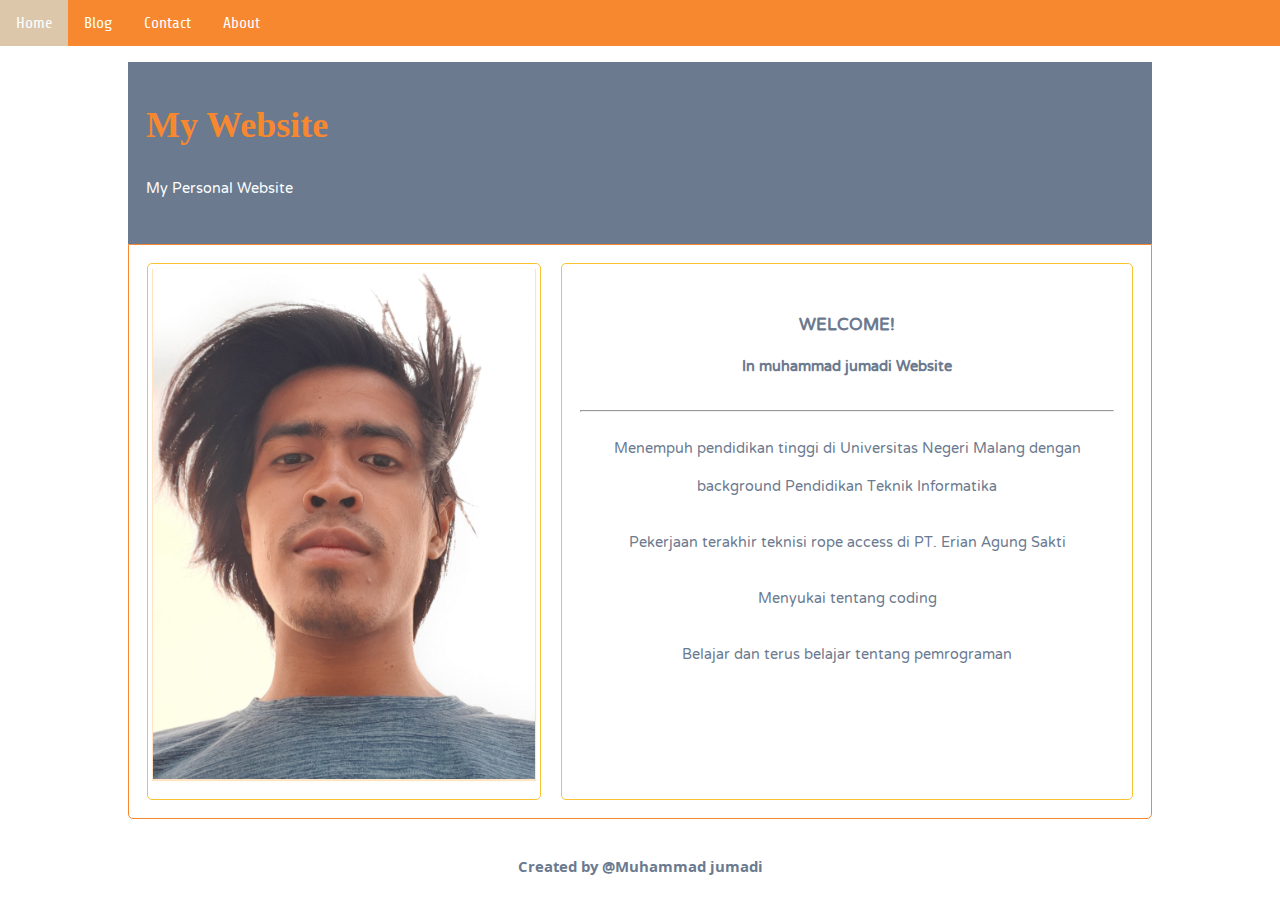
<file: index.html>
<!DOCTYPE html>
<html lang="en">
<head>
    <meta charset="UTF-8">
    <meta name="viewport" content="width=device-width, initial-scale=1.0">
    <meta http-equiv="X-UA-Compatible" content="ie=edge">
    <title>Muhammad jumadi</title>
    <link href="https://fonts.googleapis.com/css?family=Baloo+Bhai|Khula|Molengo|NTR|Share&display=swap" rel="stylesheet">
    <link type="text/css" rel="stylesheet" href="style.css">
</head>
<body>
    <Header>
        <ul class="topnav">
            <li><a class="kiri" href="index.html"> Home</a></li>
            <li><a href="blog.html"> Blog</a></li>
            <li><a href="contact.html"> Contact</a></li>
            <li><a href="about.html"> About</a></li>
        </ul>
    </Header>
    <div class="content">
        <section>
            <h1>My Website</h1>                                                                                                                                                                                                                                                                                                                                                                                                       
            <p class="sub-h">My Personal Website</p>
        </section>
        <div class="row-grid-1">            
            <div class="content-1">
                <img src="assets/p1.jpg" alt="img">
            </div>
            <div class="content-2">
                <h3>WELCOME!</h3>
                <h4>In muhammad jumadi Website</h4>
                <hr>
                <p>Menempuh pendidikan tinggi di Universitas Negeri Malang dengan background Pendidikan Teknik Informatika</p>
                <p>Pekerjaan terakhir teknisi rope access di PT. Erian Agung Sakti</p>
                <p>Menyukai tentang coding</p>
                <p>Belajar dan terus belajar tentang pemrograman</p>
            </div>
        </div>
    </div>
    <footer>
       <H4>Created by @Muhammad jumadi</H4>
    </footer>
</body>
</html>
</file>
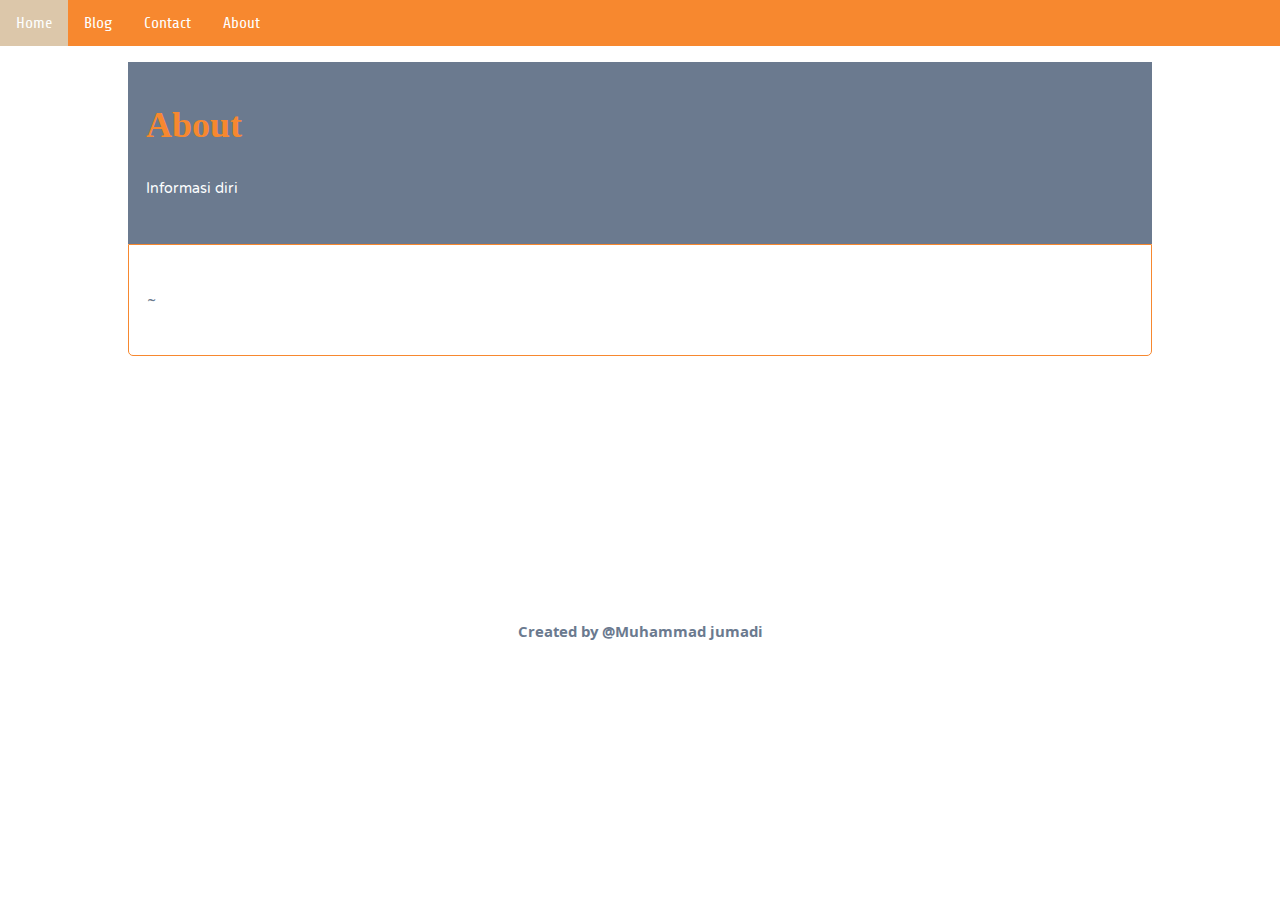
<file: about.html>
<!DOCTYPE html>
<html lang="en">
<head>
    <meta charset="UTF-8">
    <meta name="viewport" content="width=device-width, initial-scale=1.0">
    <meta http-equiv="X-UA-Compatible" content="ie=edge">
    <title>Muhammad jumadi</title>
    <link href="https://fonts.googleapis.com/css?family=Baloo+Bhai|Khula|Molengo|NTR|Share&display=swap" rel="stylesheet">
    <link type="text/css" rel="stylesheet" href="style.css">
</head>
<body>
    <Header>
        <ul class="topnav">
            <li><a class="kiri" href="index.html"> Home</a></li>
            <li><a href="blog.html"> Blog</a></li>
            <li><a href="contact.html"> Contact</a></li>
            <li><a href="about.html"> About</a></li>
        </ul>
    </Header>
    <div class="content">
        <section>
            <h1>About</h1>
            <p class="sub-h">Informasi diri</p>
        </section>
        <div class="row"> 
            <p>~</p>
        </div>
    </div>
    <footer>
       <H4>Created by @Muhammad jumadi</H4>
    </footer>
</body>
</html>
</file>
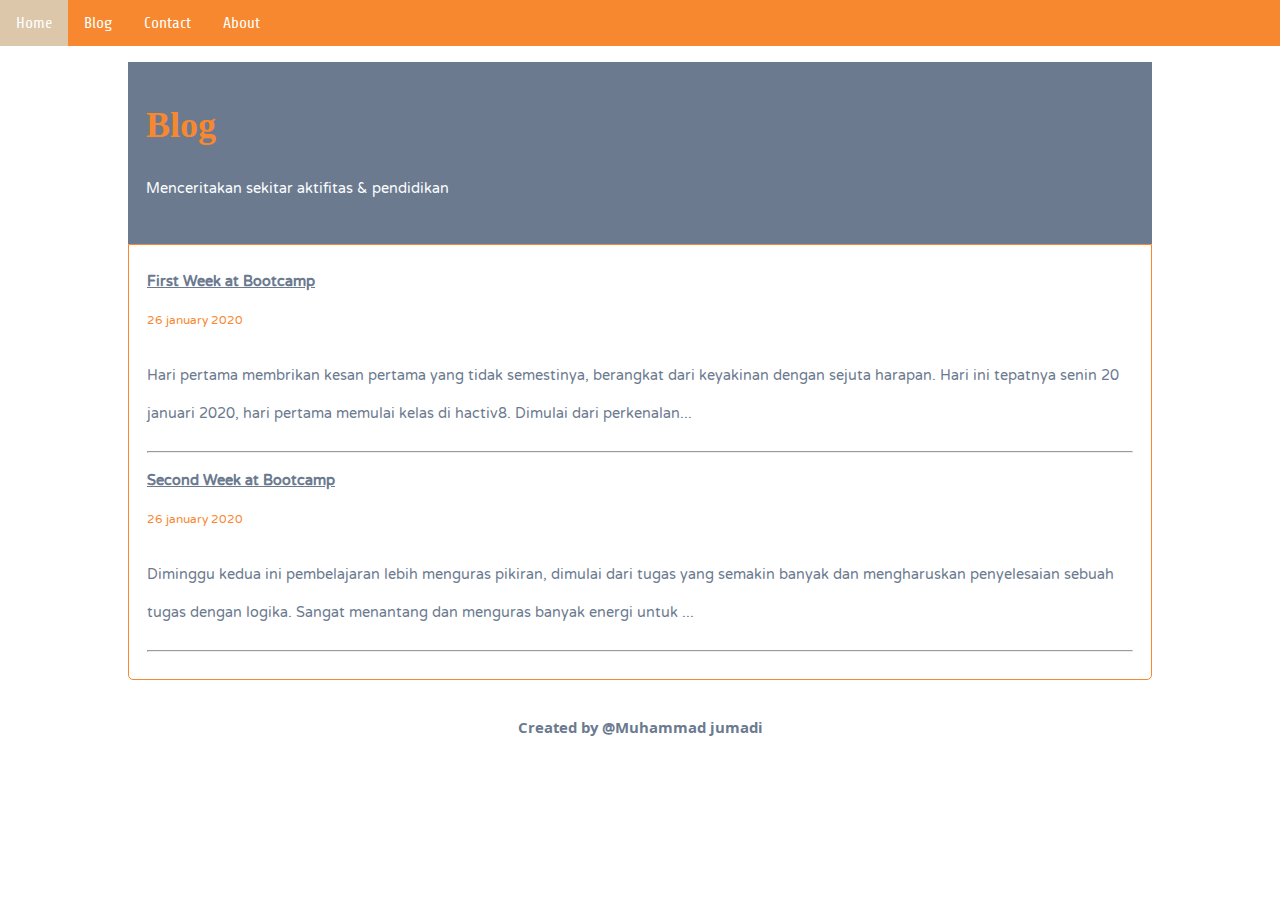
<file: blog.html>
<!DOCTYPE html>
<html lang="en">
<head>
    <meta charset="UTF-8">
    <meta name="viewport" content="width=device-width, initial-scale=1.0">
    <meta http-equiv="X-UA-Compatible" content="ie=edge">
    <title>Muhammad jumadi</title>
    <link href="https://fonts.googleapis.com/css?family=Baloo+Bhai|Khula|Molengo|NTR|Share&display=swap" rel="stylesheet">
    <link type="text/css" rel="stylesheet" href="style.css">
</head>
<body>
    <Header>
        <ul class="topnav">
            <li><a class="kiri" href="index.html"> Home</a></li>
            <li><a href="blog.html"> Blog</a></li>
            <li><a href="contact.html"> Contact</a></li>
            <li><a href="about.html"> About</a></li>
        </ul>
    </Header>
    <div class="content">
        <section>
            <h1>Blog</h1>
            <p class="sub-h">Menceritakan sekitar aktifitas & pendidikan</p>
        </section>
        <div class="row">
            <a href="first-week.html"><b>First Week at Bootcamp</b></a><br>
            <small>26 january 2020</small>
            <p>Hari pertama membrikan kesan pertama yang tidak semestinya, berangkat dari keyakinan dengan sejuta harapan. Hari ini tepatnya senin 20 januari 2020, hari pertama memulai kelas di hactiv8. Dimulai dari perkenalan...</p>
            <hr>
            <a href="second-week.html"><b>Second Week at Bootcamp</b></a><br>
            <small>26 january 2020</small>
            <p>Diminggu kedua ini pembelajaran lebih menguras pikiran, dimulai dari tugas yang semakin banyak dan mengharuskan 
                penyelesaian sebuah tugas dengan logika. Sangat menantang dan menguras banyak energi untuk ...</p>
            <hr>
        </div>
    </div>
    <footer>
       <H4>Created by @Muhammad jumadi</H4>
    </footer>
</body>
</html>
</file>
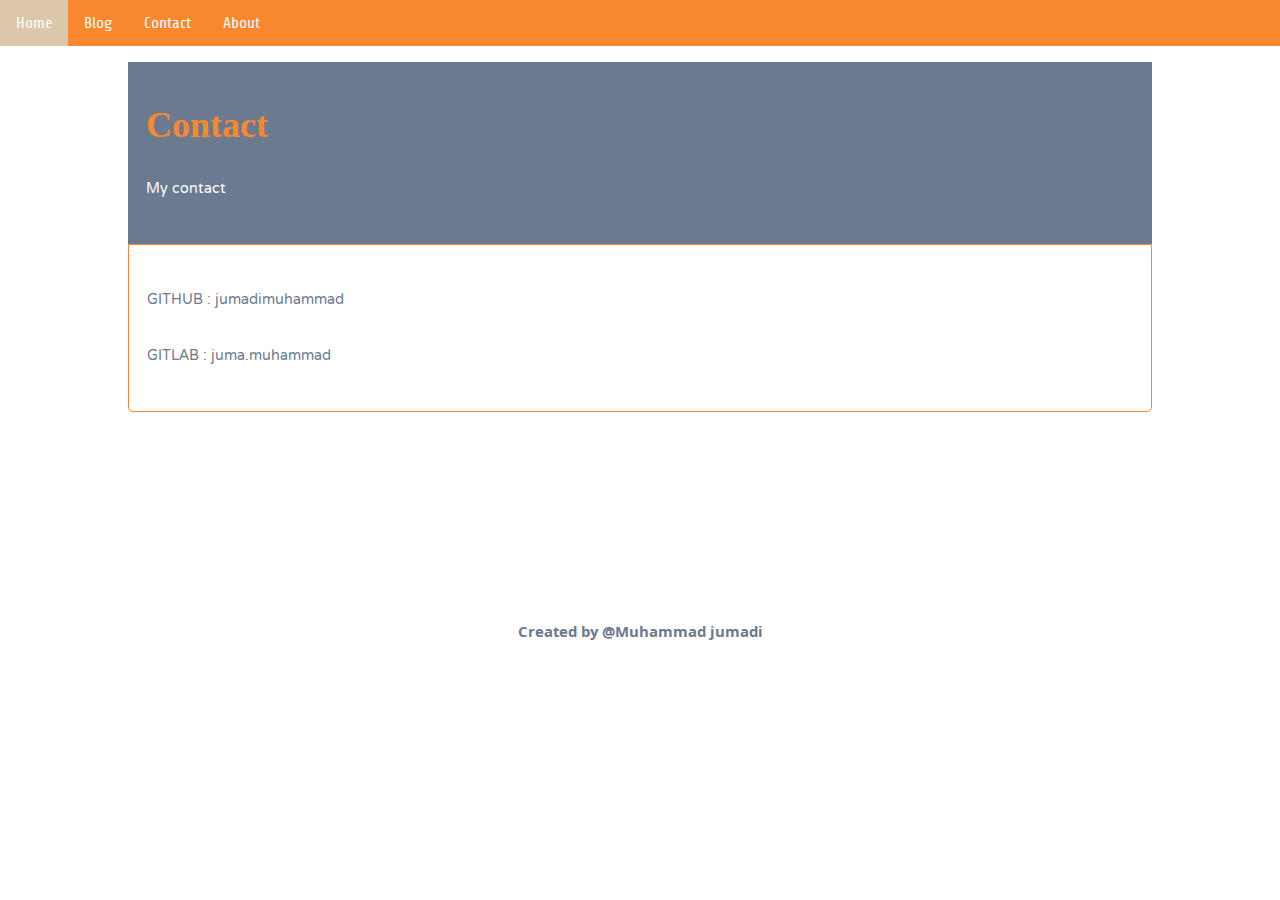
<file: contact.html>
<!DOCTYPE html>
<html lang="en">
<head>
    <meta charset="UTF-8">
    <meta name="viewport" content="width=device-width, initial-scale=1.0">
    <meta http-equiv="X-UA-Compatible" content="ie=edge">
    <title>Muhammad jumadi</title>
    <link href="https://fonts.googleapis.com/css?family=Baloo+Bhai|Khula|Molengo|NTR|Share&display=swap" rel="stylesheet">
    <link type="text/css" rel="stylesheet" href="style.css">
</head>
<body>
    <Header>
        <ul class="topnav">
            <li><a class="kiri" href="index.html"> Home</a></li>
            <li><a href="blog.html"> Blog</a></li>
            <li><a href="contact.html"> Contact</a></li>
            <li><a href="about.html"> About</a></li>
        </ul>
    </Header>
    <div class="content">
        <section>
            <h1>Contact</h1>
            <p class="sub-h">My contact</p>
        </section>
        <div class="row"> 
            <p>GITHUB : jumadimuhammad</p>
            <p>GITLAB : juma.muhammad</p>
        </div>
    </div>
    <footer>
       <H4>Created by @Muhammad jumadi</H4>
    </footer>
</body>
</html>
</file>
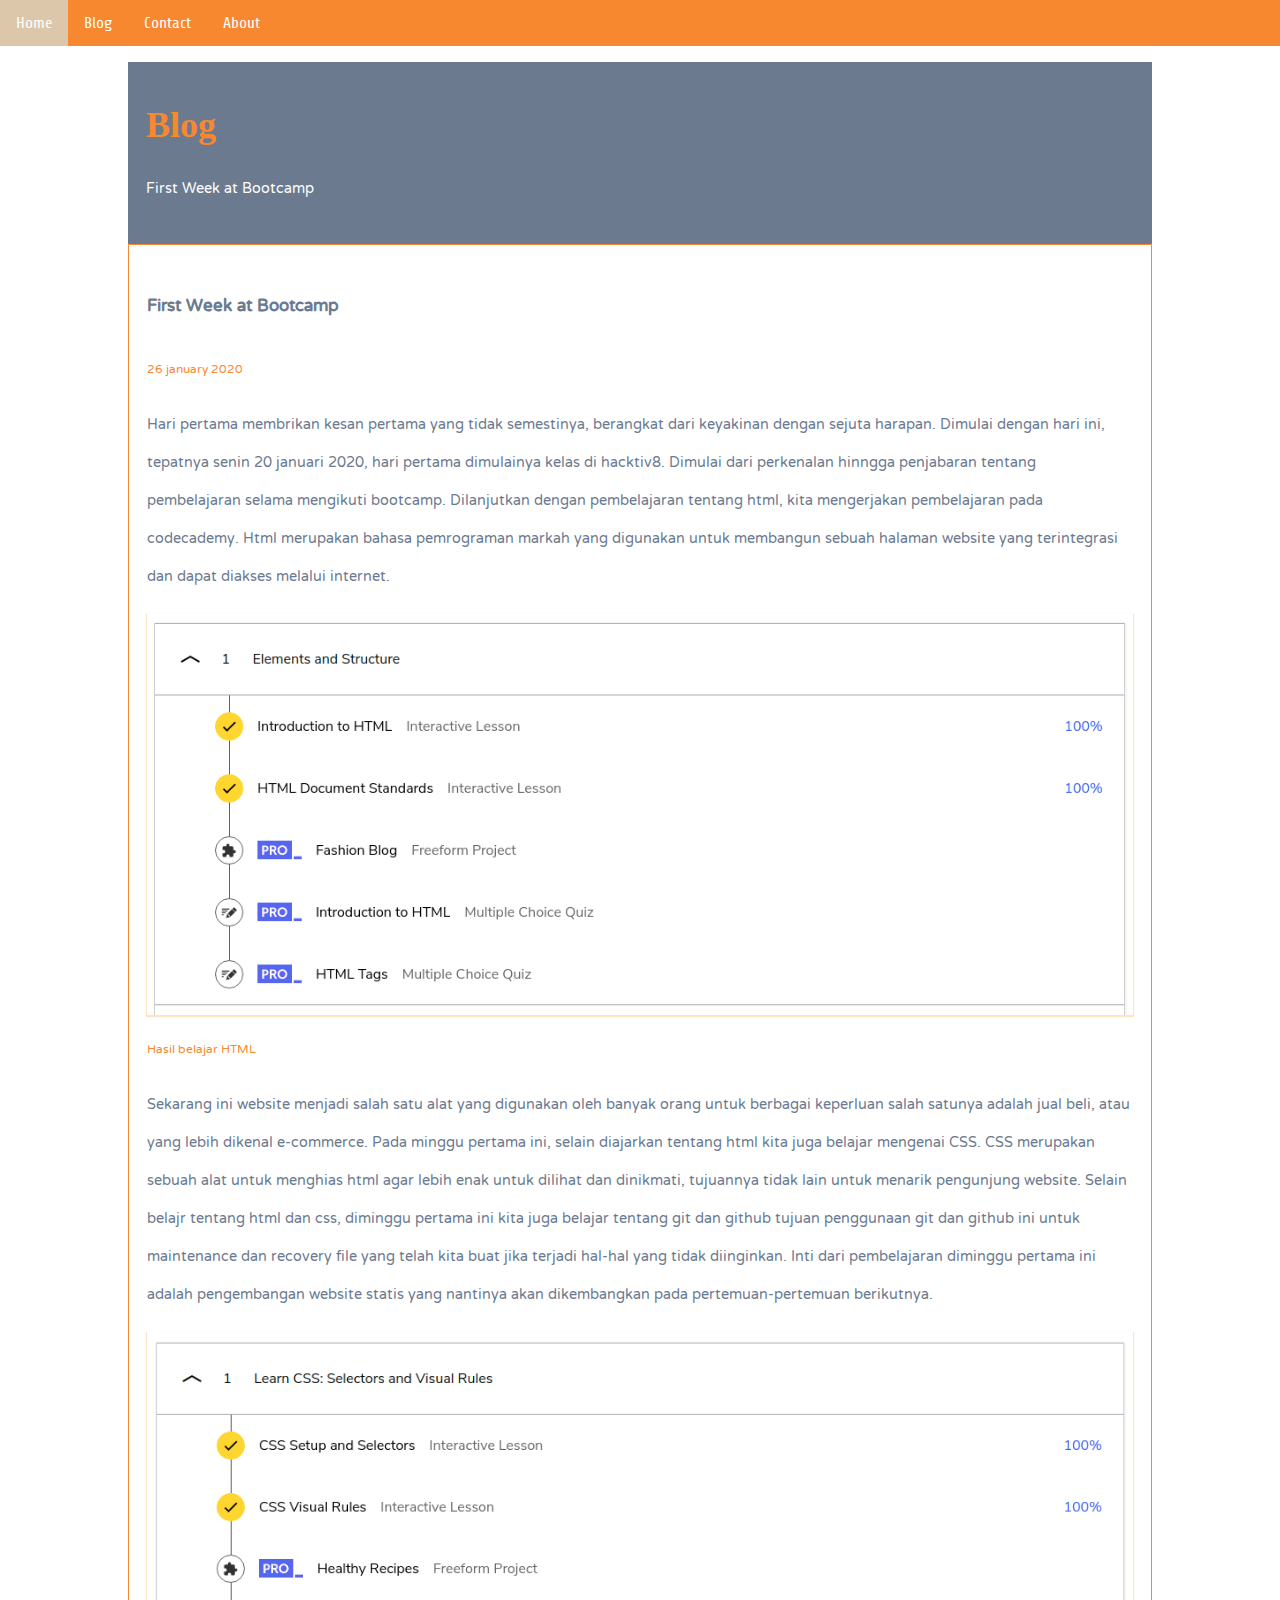
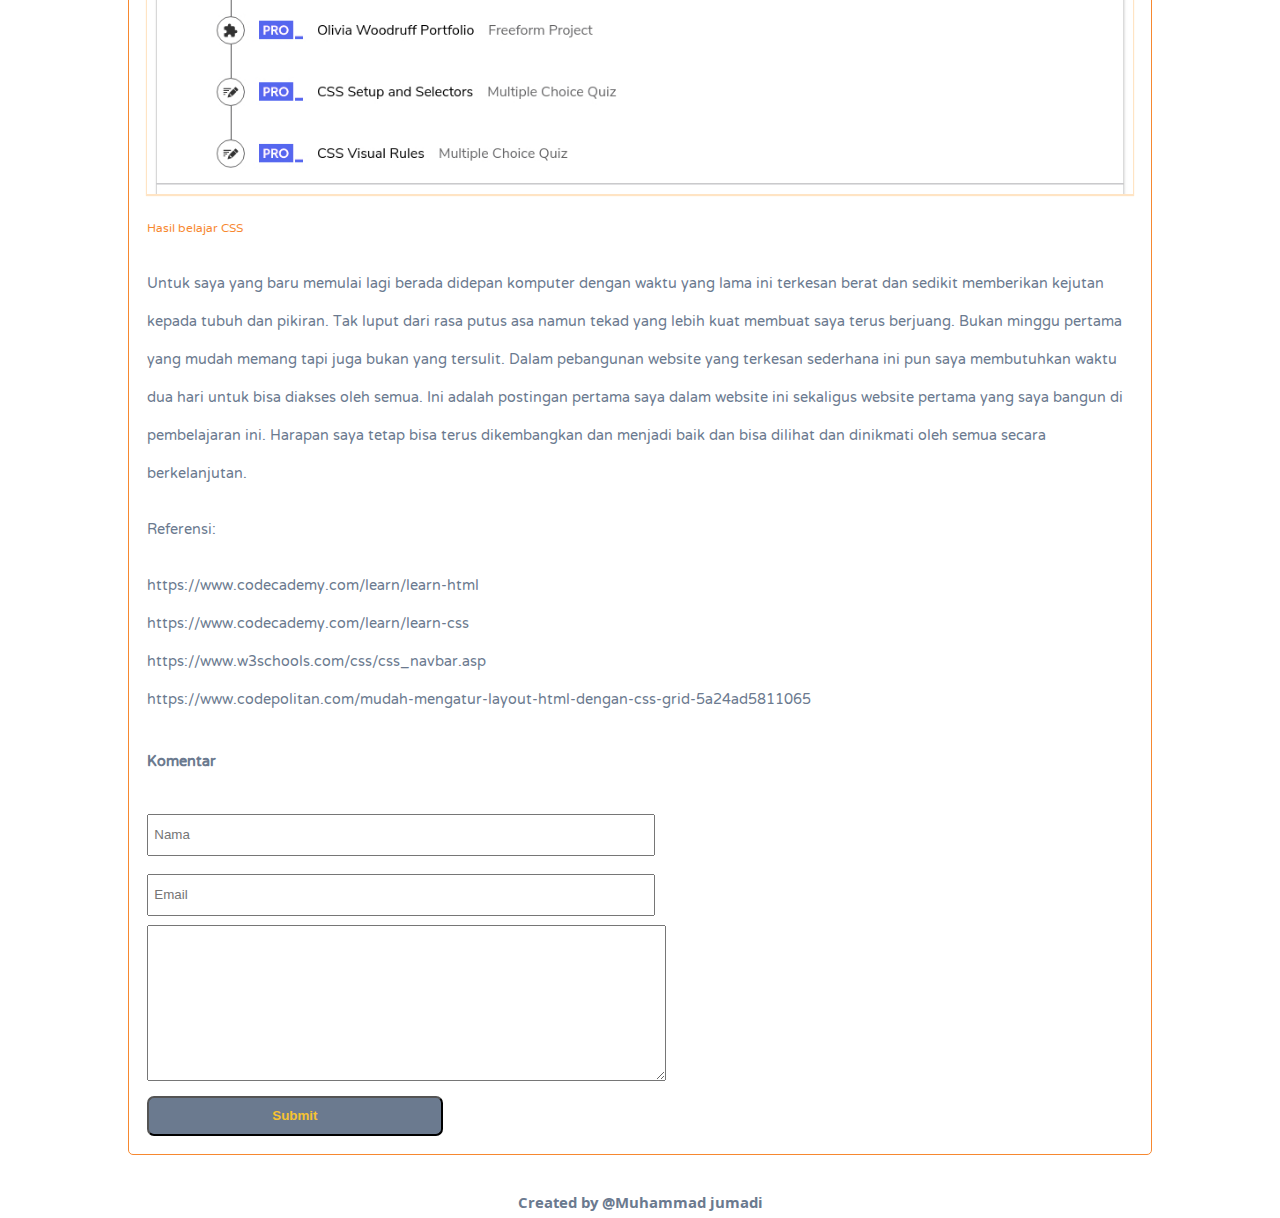
<file: first-week.html>
<!DOCTYPE html>
<html lang="en">
<head>
    <meta charset="UTF-8">
    <meta name="viewport" content="width=device-width, initial-scale=1.0">
    <meta http-equiv="X-UA-Compatible" content="ie=edge">
    <title>Muhammad jumadi</title>
    <link href="https://fonts.googleapis.com/css?family=Baloo+Bhai|Khula|Molengo|NTR|Share&display=swap" rel="stylesheet">
    <link type="text/css" rel="stylesheet" href="style.css">
</head>
<body>
    <Header>
        <ul class="topnav">
            <li><a class="kiri" href="index.html"> Home</a></li>
            <li><a href="blog.html"> Blog</a></li>
            <li><a href="contact.html"> Contact</a></li>
            <li><a href="about.html"> About</a></li>
        </ul>
    </Header>
    <div class="content">
        <section>
            <h1>Blog</h1>
            <p class="sub-h">First Week at Bootcamp</p>
        </section>
        <div class="row">
            <h3>First Week at Bootcamp</h3>
            <small>26 january 2020</small>
            <p>Hari pertama membrikan kesan pertama yang tidak semestinya, berangkat dari keyakinan dengan sejuta harapan.
                Dimulai dengan hari ini, tepatnya senin 20 januari 2020, hari pertama dimulainya kelas di hacktiv8.
                Dimulai dari perkenalan hinngga penjabaran tentang pembelajaran selama mengikuti bootcamp. Dilanjutkan dengan
                pembelajaran tentang html, kita mengerjakan pembelajaran pada codecademy. Html merupakan bahasa pemrograman markah
                yang digunakan untuk membangun sebuah halaman website yang terintegrasi dan dapat diakses melalui internet.</p>
                <img src="assets/post-1/html.png" alt="html">
                <small>Hasil belajar HTML</small>

            <p>Sekarang ini website menjadi salah satu alat yang digunakan oleh banyak orang untuk berbagai keperluan salah
                satunya adalah jual beli, atau yang lebih dikenal e-commerce. Pada minggu pertama ini, selain diajarkan tentang html
                kita juga belajar mengenai CSS. CSS merupakan sebuah alat untuk menghias html agar lebih enak untuk dilihat dan dinikmati,
                tujuannya tidak lain untuk menarik pengunjung website. Selain belajr tentang html dan css, diminggu pertama ini kita
                juga belajar tentang git dan github tujuan penggunaan git dan github ini untuk maintenance dan recovery file yang telah 
                kita buat jika terjadi hal-hal yang tidak diinginkan. Inti dari pembelajaran diminggu pertama ini adalah pengembangan 
                website statis yang nantinya akan dikembangkan pada pertemuan-pertemuan berikutnya.</p>
                <img src="assets/post-1/css.jpg" alt="html">
                <small>Hasil belajar CSS</small>
                
            <p>Untuk saya yang baru memulai lagi berada didepan komputer dengan waktu yang lama ini terkesan berat dan sedikit memberikan 
                kejutan kepada tubuh dan pikiran. Tak luput dari rasa putus asa namun tekad yang lebih kuat membuat saya terus berjuang. 
                Bukan minggu pertama yang mudah memang tapi juga bukan yang tersulit. Dalam pebangunan website yang terkesan sederhana ini 
                pun saya membutuhkan waktu dua hari untuk bisa diakses oleh semua. Ini adalah postingan pertama saya dalam website ini sekaligus 
                website pertama yang saya bangun di pembelajaran ini. Harapan saya tetap bisa terus dikembangkan dan menjadi baik dan bisa dilihat 
                dan dinikmati oleh semua secara berkelanjutan.</p>
                <p>Referensi:</p>
                <p> https://www.codecademy.com/learn/learn-html<br>
                https://www.codecademy.com/learn/learn-css<br>
                https://www.w3schools.com/css/css_navbar.asp<br>
                https://www.codepolitan.com/mudah-mengatur-layout-html-dengan-css-grid-5a24ad5811065</p>
            <form action="blog.html" method="POST">
                <h4>Komentar</h4>
                <input type="text" name="name" placeholder="Nama" required> <br>
                <input type="email" name="email" placeholder="Email" required> <br>
                <textarea name="text" id="text" cols="30" rows="10"></textarea> <br>
                <button type="submit"><b>Submit</b></button>
            </form>

        </div>
    </div>
    <footer>
       <H4>Created by @Muhammad jumadi</H4>
    </footer>
</body>
</html>
</file>
<file: style.css>
body{
    margin: 0;
    font-family: 'Khula', sans-serif;
}
ul.topnav{
    list-style-type: none;
    margin: 0;
    padding: 0;
    overflow: hidden;
    background-color: #F7882F;
    margin-bottom: 1em;
    font-family: 'Share', cursive;
}

ul.topnav li{
    float: left;
}
ul.topnav li a:hover:not(.active){
    background-color: #DCC7AA;
}
ul.topnav li a.active{
    background-color: #4caf50;
}

ul.topnav li a{
    display: block;
    color: #FDFFFF;
    text-align: center;
    padding: 14px 16px;
    text-decoration: none;
}

img{
    width: 100%;
    justify-self: center;
    box-shadow: 0 1px 1px 1px bisque;
}

.content{
    width: 80%;
    margin-top: 1em;
    margin: 0 auto;
    min-height: 29em;
    font-family: 'NTR', sans-serif;
    font-size: 18px;
}

section{
    color: #F7882F;
    background-color: #6B7A8F;
    padding: 1em;
    margin: 0 auto;
}

h1{
    font-family: 'Baloo Bhai', cursive;
}

footer{
    width: 100%;
    height: 2em;
    color: #6B7A8F;
    padding-top: 1em;
    text-align: center;

}
small{
    color: #F7882F;
}
.sub-h{
    color:#FDFFFF;
}
a{
    color: #6B7A8F;
}
hr{
    color: #F7882F;
}
.row-grid-1{
    display: grid;
    grid-template-columns: 40% auto;
    grid-gap: 20px;
    padding: 1em;
    border: 1px solid #F7882F;
    border-radius: 0 0 5px 5px;
    
}

.row{
    padding: 1em;
    color: #6B7A8F;
    border: 1px solid #F7882F;
    border-radius: 0 0 5px 5px;
    
}

.content-1{
    text-align: center;
    border: 1px solid #F7C331;
    border-radius: 5px;
    padding: 5px;
}
.content-2{
    border: 1px solid #F7C331;
    color: #6B7A8F;
    border-radius: 5px;
    padding: 1em;
    text-align: center;
}
.content-2 h3{
    margin-bottom: 0;
   
}
.content-2 h4{
    margin-top: 0;
}


input{
    width: 50%;
    height: 2em;
    padding: 0.4em;
    margin: 0.7em 0.7em 0.7em 0;
}
textarea{
    width: 52%;
}

button{
    padding: 5px;
    width: 30%;
    height: 3em;
    border-radius: 7px;
    background-color: #6B7A8F;
    color: #F7C331;
}


@media screen and (max-width:500px){

    ul.topnav li {
        float: none;
        display: block;
        text-align: left;
    }

    .content{
        width: 98%;
    }

    .row-grid-1{
        grid-template-columns: auto;
        grid-template-columns: auto;        
    }

    section{
        padding-top: 0.3em;

    }

    textarea{
        width: 100%;
    }
}
</file>
